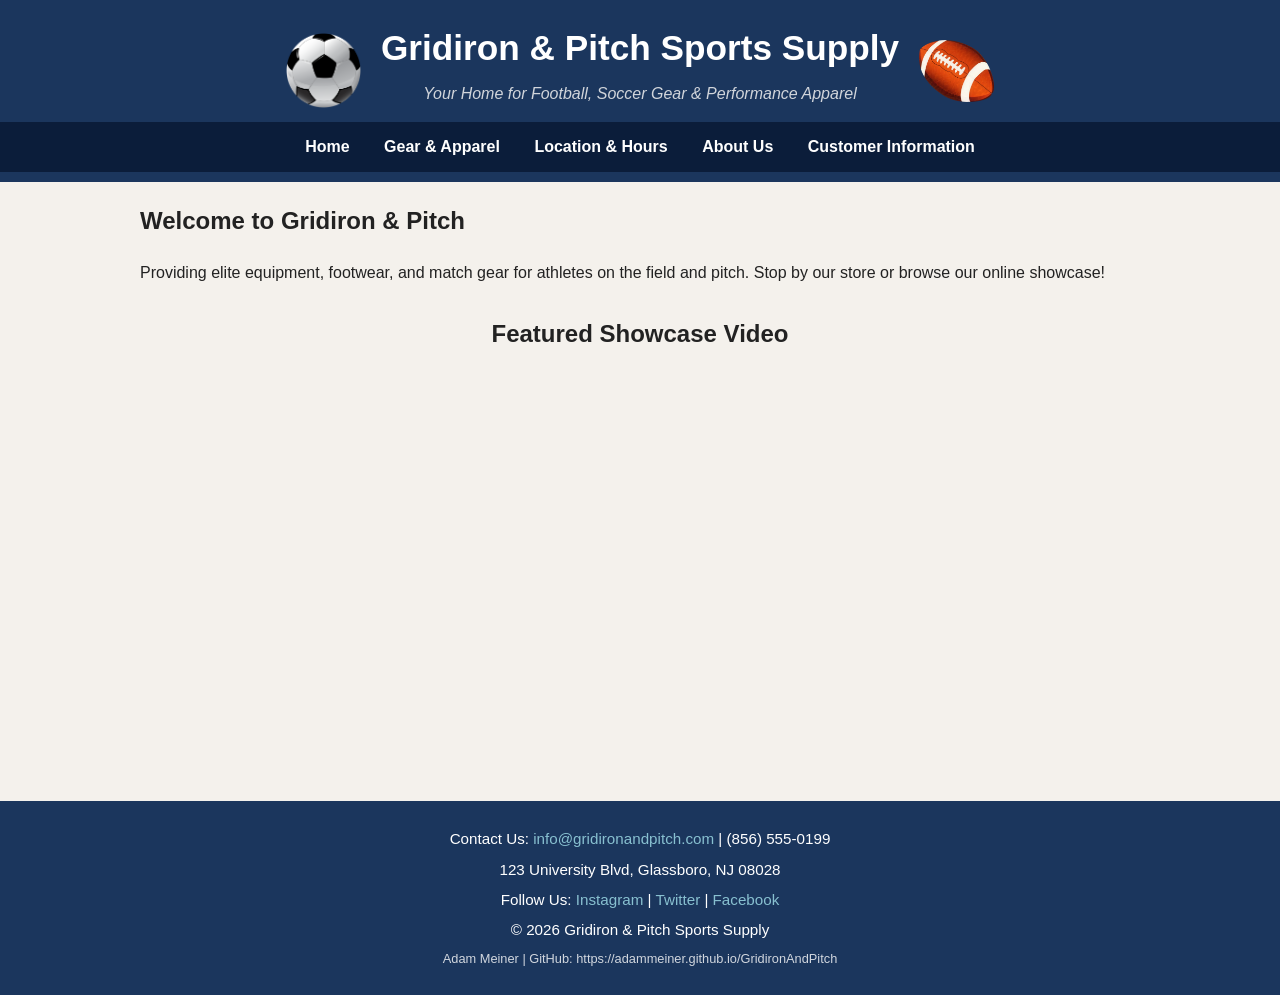
<file: index.html>
<!DOCTYPE html>
<html lang="en">
<head>
  <meta charset="UTF-8">
  <meta name="viewport" content="width=device-width, initial-scale=1.0">
  <title>Gridiron & Pitch Sports Supply - Home</title>
  <link rel="stylesheet" href="styles.css">
</head>
<body>

  <header>
  <div class="header-content">
    <img src="soccer.png" alt="Soccer Ball" class="header-img">
    <div class="header-title">
      <h1>Gridiron & Pitch Sports Supply</h1>
      <p class="tagline">Your Home for Football, Soccer Gear & Performance Apparel</p>
    </div>
    <img src="football.png" alt="Football" class="header-img">
  </div>

  <nav>
    <a href="index.html">Home</a>
    <a href="menu.html">Gear & Apparel</a>
    <a href="location.html">Location & Hours</a>
    <a href="about.html">About Us</a>
    <a href="customer.info.html">Customer Information</a>
  </nav>
</header>

  <main class="container">
    <section class="hero-section">
      <h2>Welcome to Gridiron & Pitch</h2>
      <p>Providing elite equipment, footwear, and match gear for athletes on the field and pitch. Stop by our store or browse our online showcase!</p>
    </section>
    
    <section class="media-section">
      <h2>Featured Showcase Video</h2>
      <div class="video-container">
        <iframe 
          width="560" 
          height="315" 
          src="https://www.youtube.com/embed/SQhIDhP5jns" 
          title="Florida Gators Football Edit"
          style="border:0;" 
          allow="accelerometer; autoplay; clipboard-write; encrypted-media; gyroscope; picture-in-picture" 
          allowfullscreen>
        </iframe>
      </div>
    </section>
  </main>

  <footer>
    <p>Contact Us: <a href="mailto:info@gridironandpitch.com">info@gridironandpitch.com</a> | (856) 555-0199</p>
    <p>123 University Blvd, Glassboro, NJ 08028</p>
    <p>
      Follow Us: 
      <a href="https://instagram.com" target="_blank">Instagram</a> | 
      <a href="https://twitter.com" target="_blank">Twitter</a> | 
      <a href="https://facebook.com" target="_blank">Facebook</a>
    </p>
    <p>&copy; 2026 Gridiron & Pitch Sports Supply</p>
    <p style="font-size: 0.8rem; opacity: 0.8;">Adam Meiner | GitHub: https://adammeiner.github.io/GridironAndPitch</p>
  </footer>

</body>
</html>
</file>
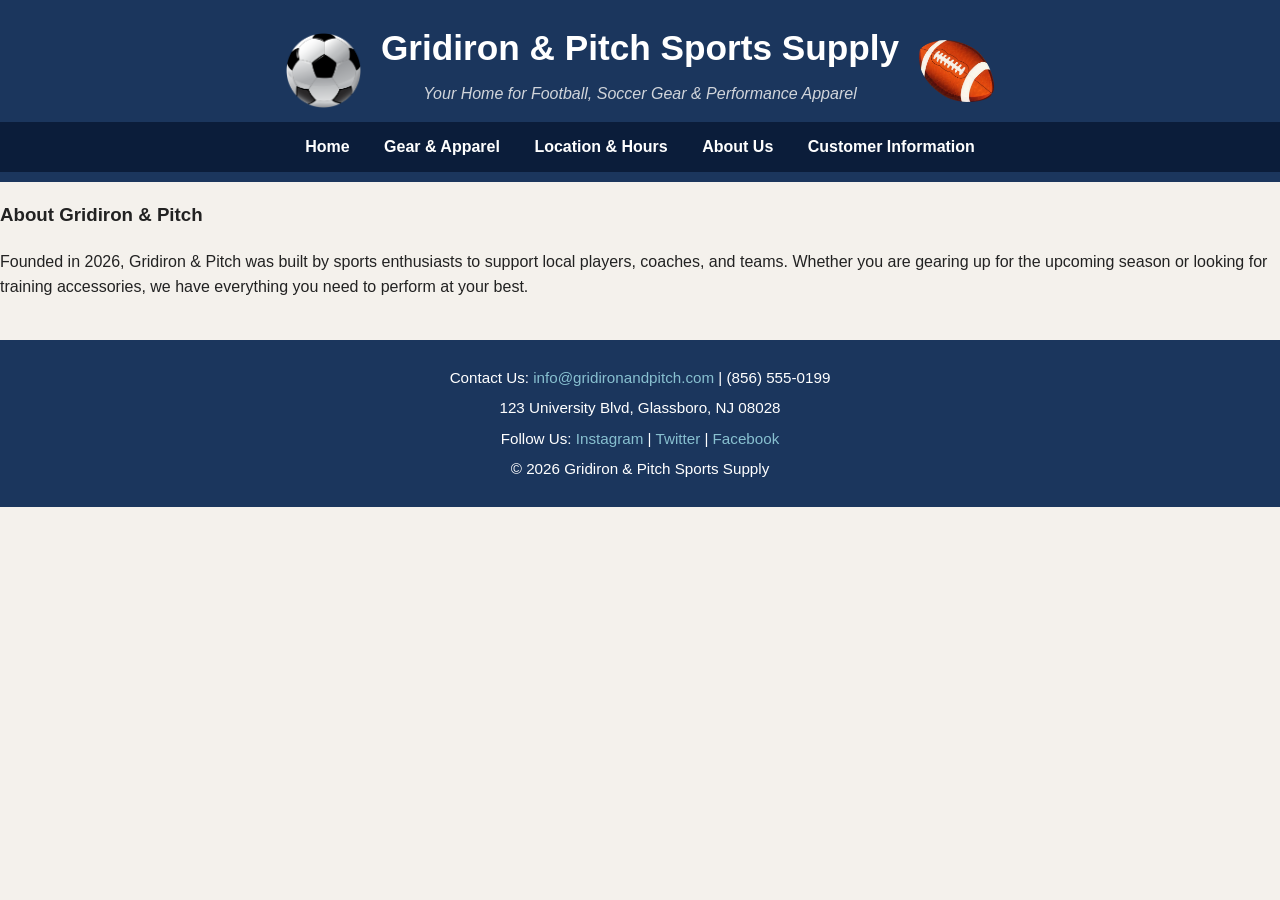
<file: about.html>
<!DOCTYPE html>
<html lang="en">
<head>
    <meta charset="UTF-8">
    <title>Gridiron & Pitch | About Us</title>
    <link rel="stylesheet" href="styles.css">
</head>
<body>

  <header>
  <div class="header-content">
    <img src="soccer.png" alt="Soccer Ball" class="header-img">
    <div class="header-title">
      <h1>Gridiron & Pitch Sports Supply</h1>
      <p class="tagline">Your Home for Football, Soccer Gear & Performance Apparel</p>
    </div>
    <img src="football.png" alt="Football" class="header-img">
  </div>

  <nav>
    <a href="index.html">Home</a>
    <a href="menu.html">Gear & Apparel</a>
    <a href="location.html">Location & Hours</a>
    <a href="about.html">About Us</a>
    <a href="customer.info.html">Customer Information</a>
  </nav>
  </header>


    <main>
        <section>
            <h3>About Gridiron & Pitch</h3>
            <p>Founded in 2026, Gridiron & Pitch was built by sports enthusiasts to support local players, coaches, and teams. Whether you are gearing up for the upcoming season or looking for training accessories, we have everything you need to perform at your best.</p>
        </section>
    </main>

    <footer>
  <p>Contact Us: <a href="mailto:info@gridironandpitch.com">info@gridironandpitch.com</a> | (856) 555-0199</p>
  <p>123 University Blvd, Glassboro, NJ 08028</p>
  <p>
    Follow Us: 
    <a href="https://instagram.com" target="_blank">Instagram</a> | 
    <a href="https://twitter.com" target="_blank">Twitter</a> | 
    <a href="https://facebook.com" target="_blank">Facebook</a>
  </p>
  <p>&copy; 2026 Gridiron & Pitch Sports Supply</p>
</footer>

</body>
</html>
</file>
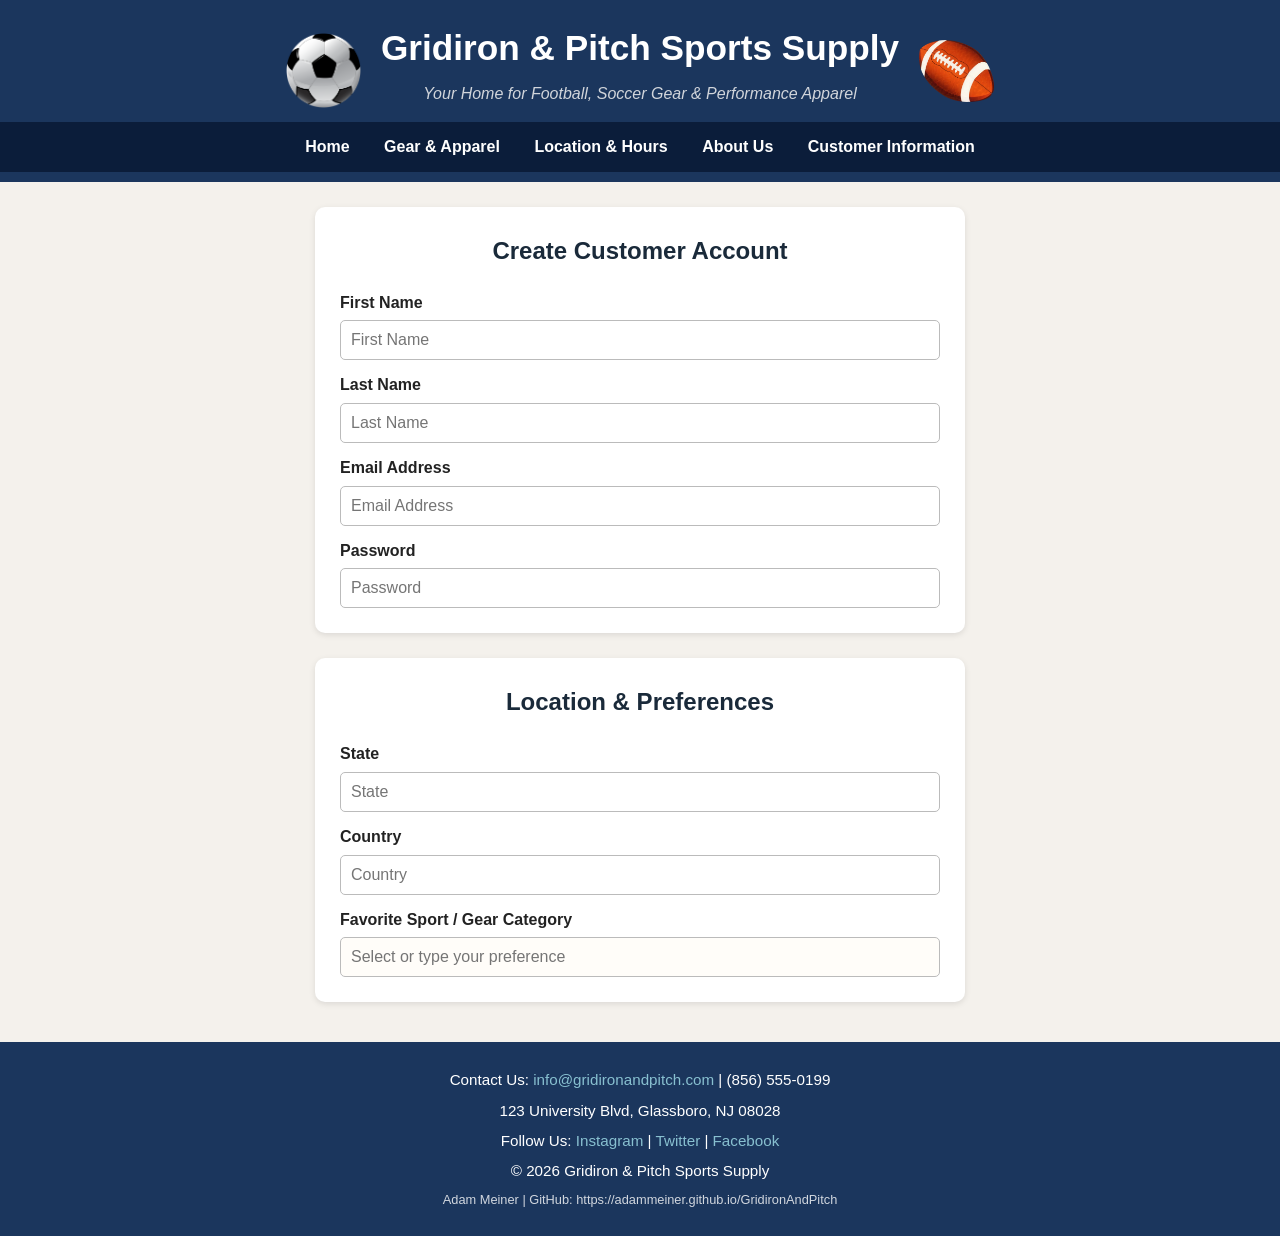
<file: customer.info.html>
<!DOCTYPE html>
<html lang="en">
<head>
  <meta charset="UTF-8">
  <meta name="viewport" content="width=device-width, initial-scale=1.0">
  <title>Gridiron & Pitch Sports Supply - Customer Information</title>
  <link rel="stylesheet" href="styles.css">
</head>
<body>

  <header>
    <div class="header-content">
      <img src="soccer.png" alt="Soccer Ball" class="header-img">
      <div class="header-title">
        <h1>Gridiron & Pitch Sports Supply</h1>
        <p class="tagline">Your Home for Football, Soccer Gear & Performance Apparel</p>
      </div>
      <img src="football.png" alt="Football" class="header-img">
    </div>

    <nav>
      <a href="index.html">Home</a>
      <a href="menu.html">Gear & Apparel</a>
      <a href="location.html">Location & Hours</a>
      <a href="about.html">About Us</a>
      <a href="customer.info.html">Customer Information</a>
    </nav>
  </header>

  <main class="container">
    <form>
      <h2>Create Customer Account</h2>

      <label for="fname">First Name</label>
      <input type="text" id="fname" name="fname" placeholder="First Name">

      <label for="lname">Last Name</label>
      <input type="text" id="lname" name="lname" placeholder="Last Name">

      <label for="email">Email Address</label>
      <input type="email" id="email" name="email" placeholder="Email Address">

      <label for="password">Password</label>
      <input type="password" id="password" name="password" placeholder="Password">
    </form>

    <form>
      <h2>Location & Preferences</h2>

      <label for="state">State</label>
      <input type="text" id="state" name="state" placeholder="State">

      <label for="country">Country</label>
      <input type="text" id="country" name="country" placeholder="Country">
      <label for="fav-drink">Favorite Sport / Gear Category</label>
      <input list="sports-list" id="fav-drink" name="fav-drink" placeholder="Select or type your preference">
      <datalist id="sports-list">
        <option value="Football Gear">
        <option value="Soccer Gear">
        <option value="Cleats & Footwear">
        <option value="Performance Apparel">
        <option value="Protective Equipment">
      </datalist>
    </form>

  </main>

  <footer>
    <p>Contact Us: <a href="mailto:info@gridironandpitch.com">info@gridironandpitch.com</a> | (856) 555-0199</p>
    <p>123 University Blvd, Glassboro, NJ 08028</p>
    <p>
      Follow Us: 
      <a href="https://instagram.com" target="_blank">Instagram</a> | 
      <a href="https://twitter.com" target="_blank">Twitter</a> | 
      <a href="https://facebook.com" target="_blank">Facebook</a>
    </p>
    <p>&copy; 2026 Gridiron & Pitch Sports Supply</p>
    <p style="font-size: 0.8rem; opacity: 0.8;">Adam Meiner | GitHub: https://adammeiner.github.io/GridironAndPitch</p>
  </footer>

</body>
</html>
</file>
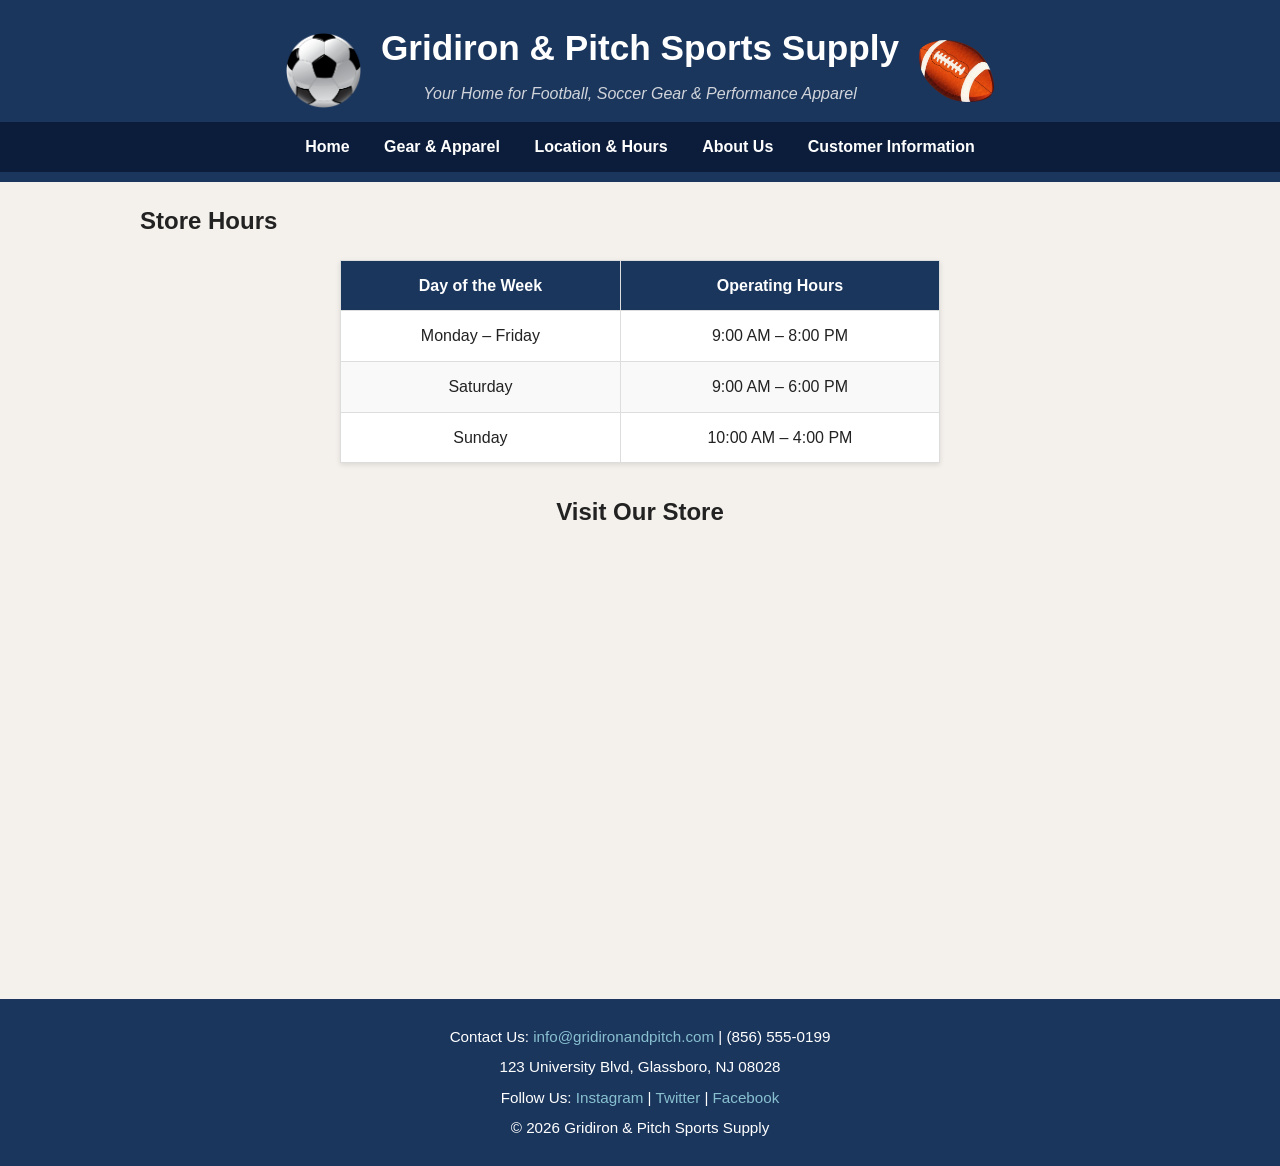
<file: location.html>
<!DOCTYPE html>
<html lang="en">
<head>
  <meta charset="UTF-8">
  <meta name="viewport" content="width=device-width, initial-scale=1.0">
  <title>Location & Hours - Gridiron & Pitch</title>
  <link rel="stylesheet" href="styles.css">
</head>
<body>

  <header>
  <div class="header-content">
    <img src="soccer.png" alt="Soccer Ball" class="header-img">
    <div class="header-title">
      <h1>Gridiron & Pitch Sports Supply</h1>
      <p class="tagline">Your Home for Football, Soccer Gear & Performance Apparel</p>
    </div>
    <img src="football.png" alt="Football" class="header-img">
  </div>

  <nav>
    <a href="index.html">Home</a>
    <a href="menu.html">Gear & Apparel</a>
    <a href="location.html">Location & Hours</a>
    <a href="about.html">About Us</a>
    <a href="customer.info.html">Customer Information</a>
  </nav>
</header>


  <main class="container">
    <section>
      <h2>Store Hours</h2>
      <table class="hours-table">
        <thead>
          <tr>
            <th>Day of the Week</th>
            <th>Operating Hours</th>
          </tr>
        </thead>
        <tbody>
          <tr>
            <td>Monday – Friday</td>
            <td>9:00 AM – 8:00 PM</td>
          </tr>
          <tr>
            <td>Saturday</td>
            <td>9:00 AM – 6:00 PM</td>
          </tr>
          <tr>
            <td>Sunday</td>
            <td>10:00 AM – 4:00 PM</td>
          </tr>
        </tbody>
      </table>
    </section>

    <section class="media-section">
      <h2>Visit Our Store</h2>
      <div class="map-container">
        <iframe 
          src="https://www.google.com/maps/embed?pb=!1m18!1m12!1m3!1d3068.272186846152!2d-75.12001222374345!3d39.70087799822602!2m3!1f0!2f0!3f0!3m2!1i1024!2i768!4f13.1!3m3!1m2!1s0x89c6d6f284b3e8e1%3A0x6a1c5d95d519b165!2sRowan%20University!5e0!3m2!1sen!2sus!4v1700000000000" 
          loading="lazy">
        </iframe>
      </div>
    </section>
  </main>

  <footer>
    <p>Contact Us: <a href="mailto:info@gridironandpitch.com">info@gridironandpitch.com</a> | (856) 555-0199</p>
    <p>123 University Blvd, Glassboro, NJ 08028</p>
    <p>
      Follow Us: 
      <a href="https://instagram.com" target="_blank">Instagram</a> | 
      <a href="https://twitter.com" target="_blank">Twitter</a> | 
      <a href="https://facebook.com" target="_blank">Facebook</a>
    </p>
    <p>&copy; 2026 Gridiron & Pitch Sports Supply</p>
  </footer>

</body>
</html>
</file>
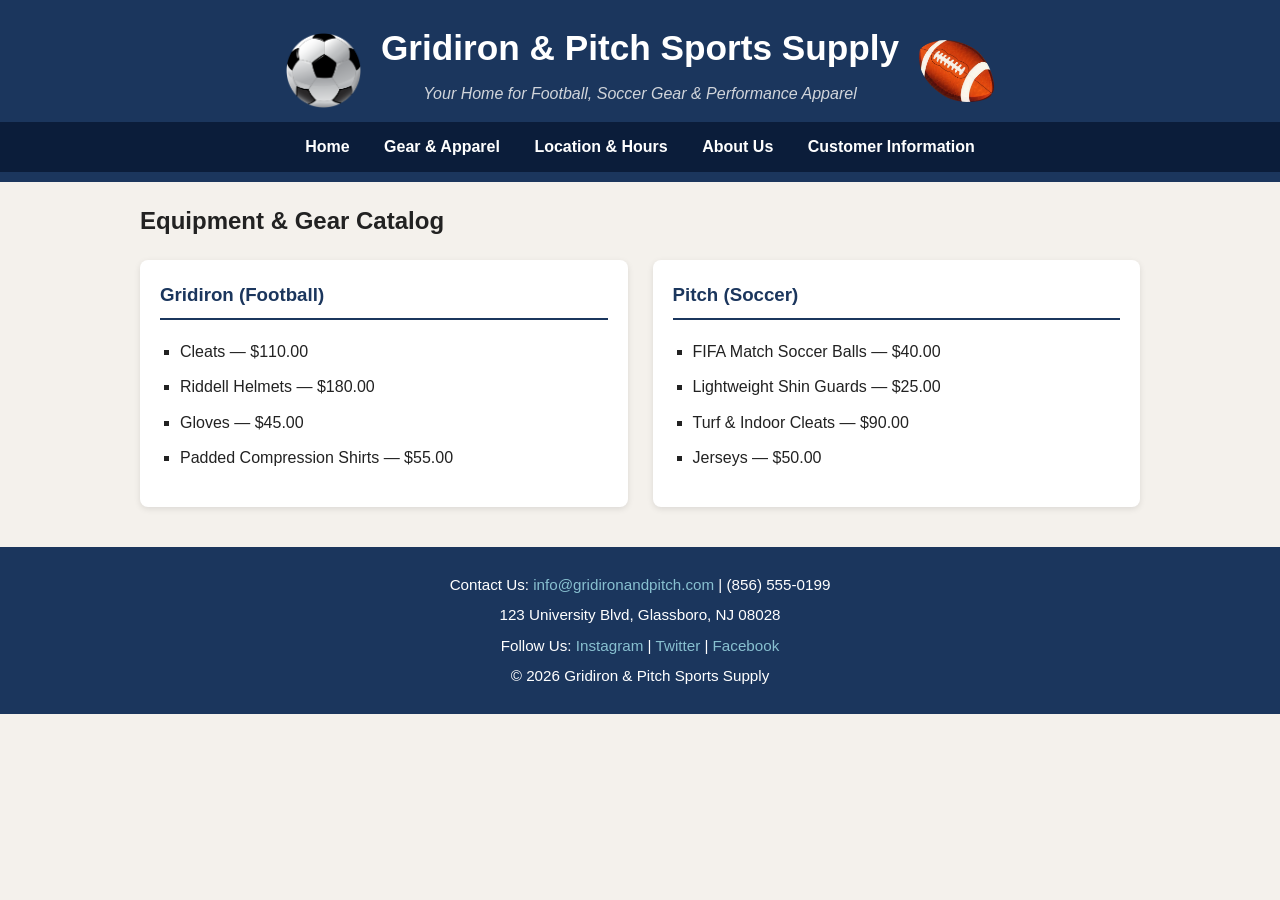
<file: menu.html>
<!DOCTYPE html>
<html lang="en">
<head>
  <meta charset="UTF-8">
  <meta name="viewport" content="width=device-width, initial-scale=1.0">
  <title>Gear & Apparel - Gridiron & Pitch</title>
  <link rel="stylesheet" href="styles.css">
</head>
<body>

  <header>
  <div class="header-content">
    <img src="soccer.png" alt="Soccer Ball" class="header-img">
    <div class="header-title">
      <h1>Gridiron & Pitch Sports Supply</h1>
      <p class="tagline">Your Home for Football, Soccer Gear & Performance Apparel</p>
    </div>
    <img src="football.png" alt="Football" class="header-img">
  </div>

  <nav>
    <a href="index.html">Home</a>
    <a href="menu.html">Gear & Apparel</a>
    <a href="location.html">Location & Hours</a>
    <a href="about.html">About Us</a>
    <a href="customer.info.html">Customer Information</a>
  </nav>
</header>


  <main class="container">
    <h2>Equipment & Gear Catalog</h2>
    <div class="menu-columns">
      <div class="menu-column">
        <h3>Gridiron (Football)</h3>
        <ul class="product-list">
          <li>Cleats — $110.00</li>
          <li>Riddell Helmets — $180.00</li>
          <li>Gloves — $45.00</li>
          <li>Padded Compression Shirts — $55.00</li>
        </ul>
      </div>

      <div class="menu-column">
        <h3>Pitch (Soccer)</h3>
        <ul class="product-list">
          <li>FIFA Match Soccer Balls — $40.00</li>
          <li>Lightweight Shin Guards — $25.00</li>
          <li>Turf & Indoor Cleats — $90.00</li>
          <li>Jerseys — $50.00</li>
        </ul>
      </div>
    </div>
  </main>

  <footer>
    <p>Contact Us: <a href="mailto:info@gridironandpitch.com">info@gridironandpitch.com</a> | (856) 555-0199</p>
    <p>123 University Blvd, Glassboro, NJ 08028</p>
    <p>
      Follow Us: 
      <a href="https://instagram.com" target="_blank">Instagram</a> | 
      <a href="https://twitter.com" target="_blank">Twitter</a> | 
      <a href="https://facebook.com" target="_blank">Facebook</a>
    </p>
    <p>&copy; 2026 Gridiron & Pitch Sports Supply</p>
  </footer>

</body>
</html>
</file>
<file: styles.css>
body {
  font-family: 'Segoe UI', Tahoma, Geneva, Verdana, sans-serif;
  margin: 0;
  padding: 0;
  background-color: #f4f1ec;
  color: #222222;
  line-height: 1.6;
}

.container {
  max-width: 1000px;
  margin: 20px auto;
  padding: 0 20px;
}

header {
  background-color: #1b365d;
  color: #ffffff;
  text-align: center;
  padding: 20px 0 10px 0;
}

header h1 {
  margin: 0;
  font-size: 2.2rem;
}

.tagline {
  margin: 5px 0 15px 0;
  font-style: italic;
  color: #d1d5db;
}

.header-images {
  display: flex;
  justify-content: center;
  align-items: center;
  gap: 15px;
}
.header-content {
  display: flex !important;
  flex-direction: row !important; 
  align-items: center;           
  justify-content: center;        
  gap: 20px;                
}

.header-img {
  width: 75px;
  height: auto;
}

form {
  background-color: #ffffff;
  max-width: 600px;
  margin: 25px auto;
  padding: 25px;
  border-radius: 10px;
  box-shadow: 0 2px 6px rgba(0,0,0,0.1);
}

form h2 {
  color: #1a2a3a;
  margin-top: 0;
  text-align: center;
}

label {
  display: block;
  margin-top: 12px;
  margin-bottom: 5px;
  font-weight: bold;
}

input {
  width: 100%;
  padding: 10px;
  border: 1px solid #bbb;
  border-radius: 5px;
  box-sizing: border-box;
  font-size: 16px;
}

input:focus {
  outline: none;
  border-color: #1a2a3a;
  box-shadow: 0 0 5px rgba(26,42,58,0.4);
}

input[list] {
  background-color: #fffdf9;
}

@media (max-width: 768px) {
  nav a {
    display: block;
    margin: 5px 0;
  }

  .header-content {
    flex-direction: column;
    gap: 10px;
  }

  .header-img {
    width: 60px;
  }

  form {
    width: 90%;
    padding: 15px;
  }
}
nav {
  background-color: #0b1d3a;
  padding: 12px;
}

nav a {
  color: #ffffff;
  text-decoration: none;
  font-weight: bold;
  margin: 0 15px;
  transition: color 0.2s ease;
}

nav a:hover {
  color: #88c0d0;
  text-decoration: underline;
}

.hours-table {
  width: 100%;
  max-width: 600px;
  margin: 20px auto;
  border-collapse: collapse;
  background-color: #ffffff;
  box-shadow: 0 2px 5px rgba(0,0,0,0.1);
}

.hours-table th, 
.hours-table td {
  border: 1px solid #dddddd;
  padding: 12px 15px;
  text-align: center;
}

.hours-table th {
  background-color: #1b365d;
  color: #ffffff;
}

.hours-table tr:nth-child(even) {
  background-color: #f9f9f9;
}

.media-section {
  margin: 30px 0;
  text-align: center;
}

.video-container, 
.map-container {
  position: relative;
  width: 100%;
  max-width: 700px;
  margin: 0 auto;
}

.video-container iframe {
  width: 100%;
  height: 380px;
  border: 0;
  border-radius: 8px;
}

.map-container iframe {
  width: 100%;
  height: 400px;
  border: 0;
  border-radius: 8px;
}

.menu-columns {
  display: flex;
  justify-content: space-between;
  gap: 25px;
  margin-top: 20px;
}

.menu-column {
  flex: 1;
  background-color: #ffffff;
  padding: 20px;
  border-radius: 8px;
  box-shadow: 0 2px 6px rgba(0,0,0,0.1);
}

.menu-column h3 {
  color: #1b365d;
  border-bottom: 2px solid #1b365d;
  padding-bottom: 8px;
  margin-top: 0;
}

.product-list {
  list-style-type: square;
  padding-left: 20px;
}

.product-list li {
  margin-bottom: 10px;
}

footer {
  background-color: #1b365d;
  color: #ffffff;
  text-align: center;
  padding: 20px;
  margin-top: 40px;
  font-size: 0.95rem;
}

footer p {
  margin: 6px 0;
}

footer a {
  color: #88c0d0;
  text-decoration: none;
}

footer a:hover {
  text-decoration: underline;
}
</file>
